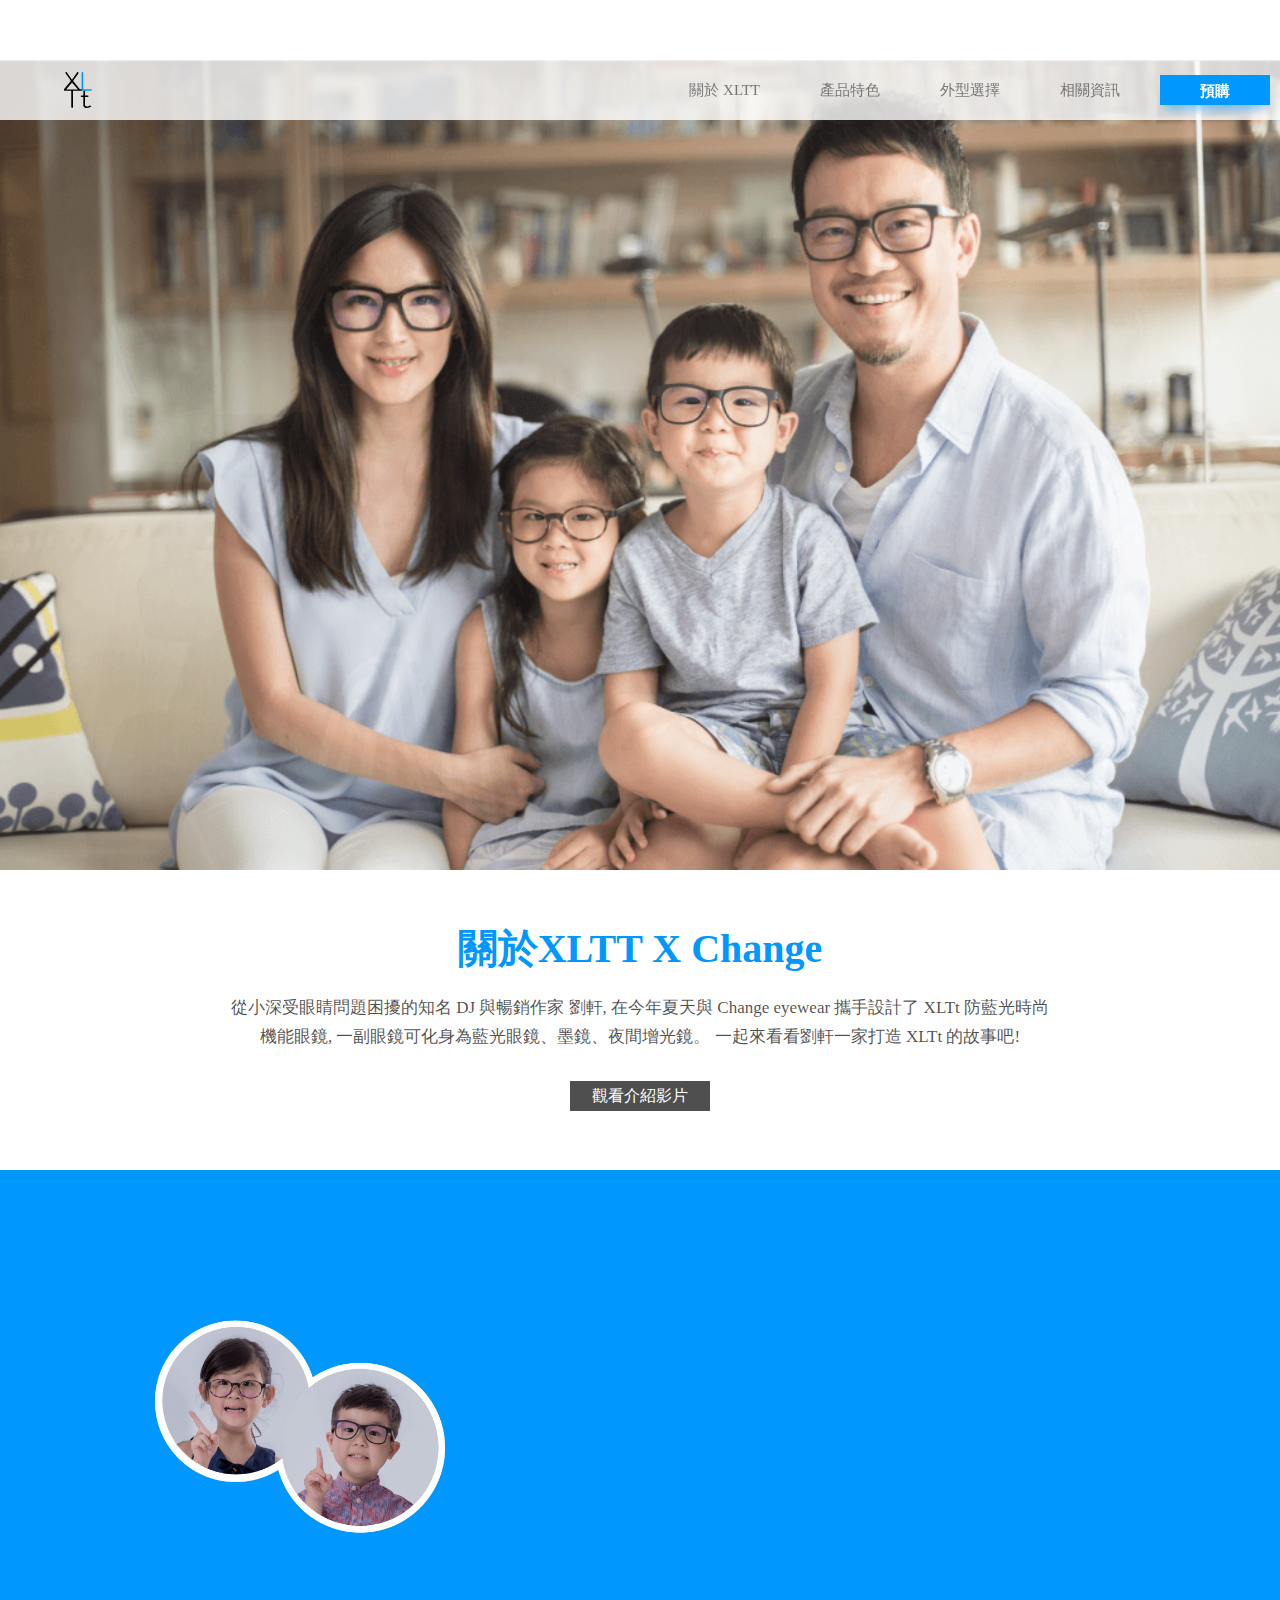
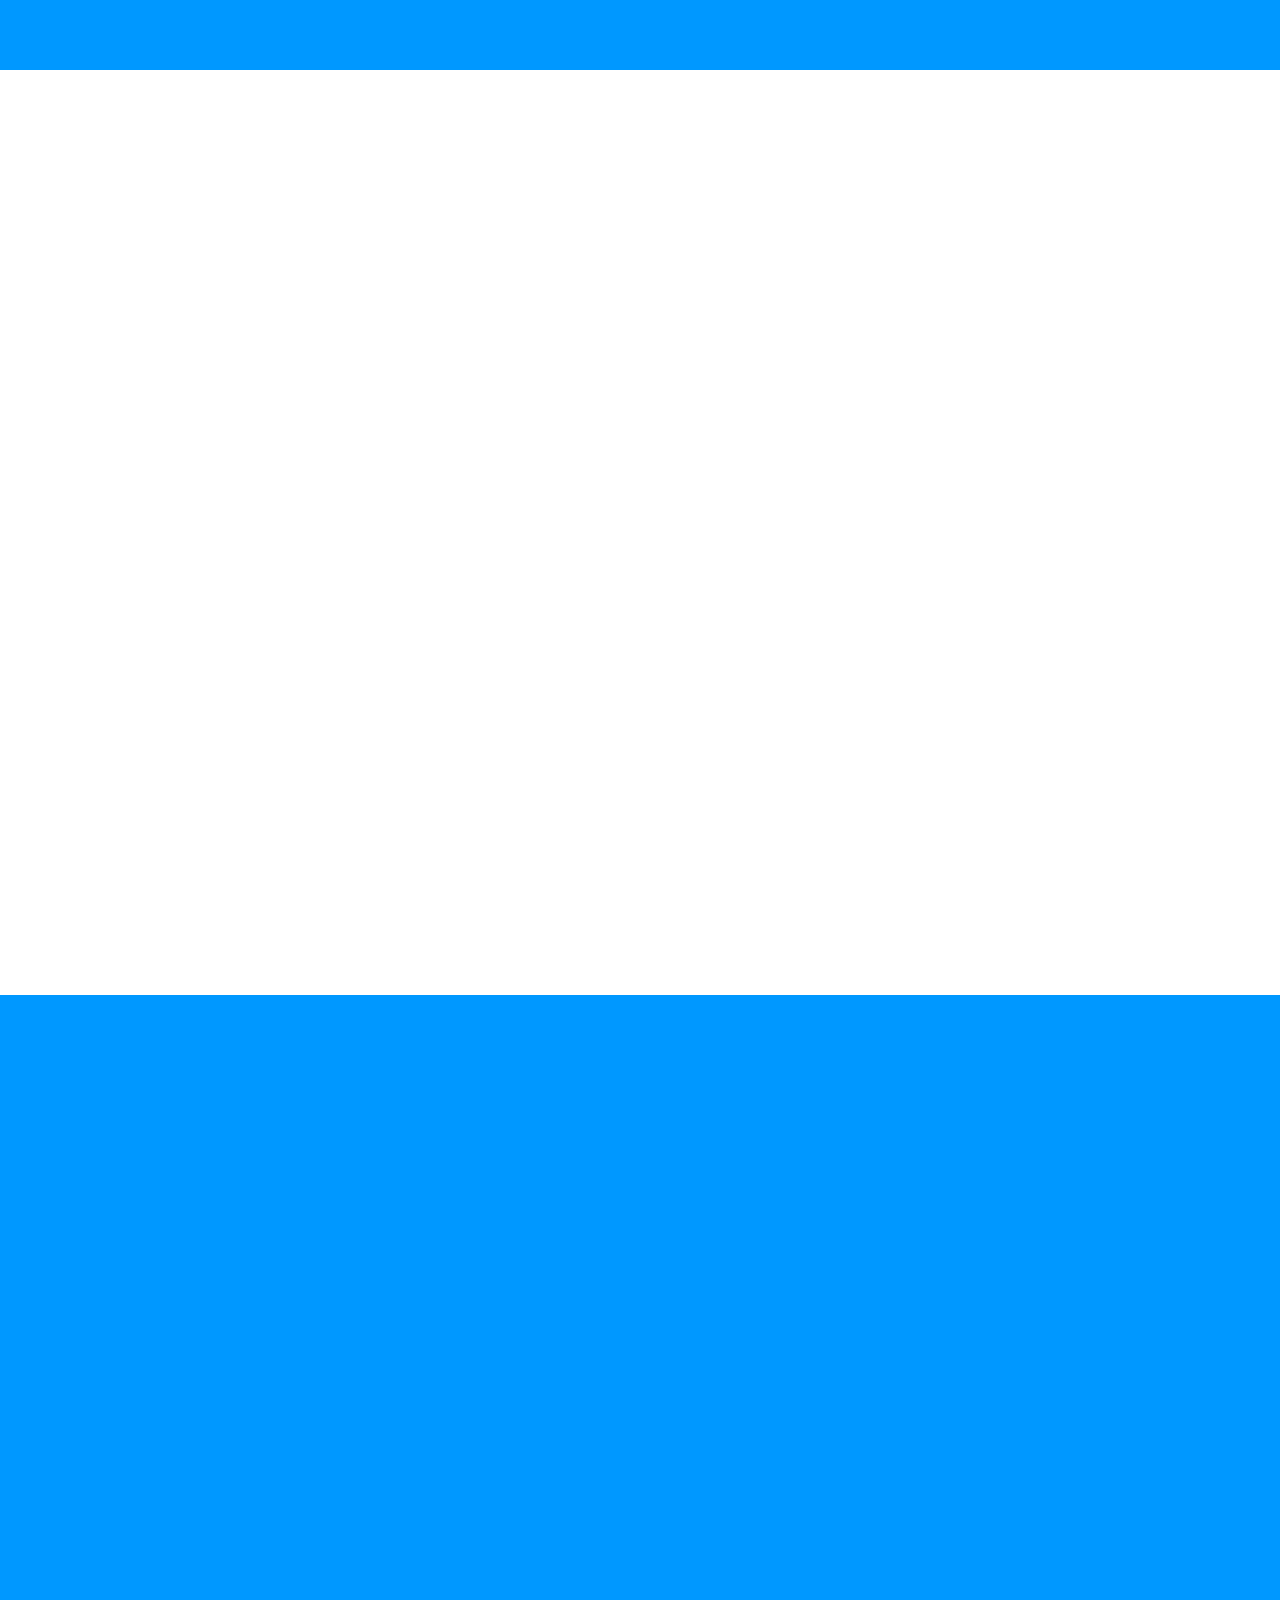
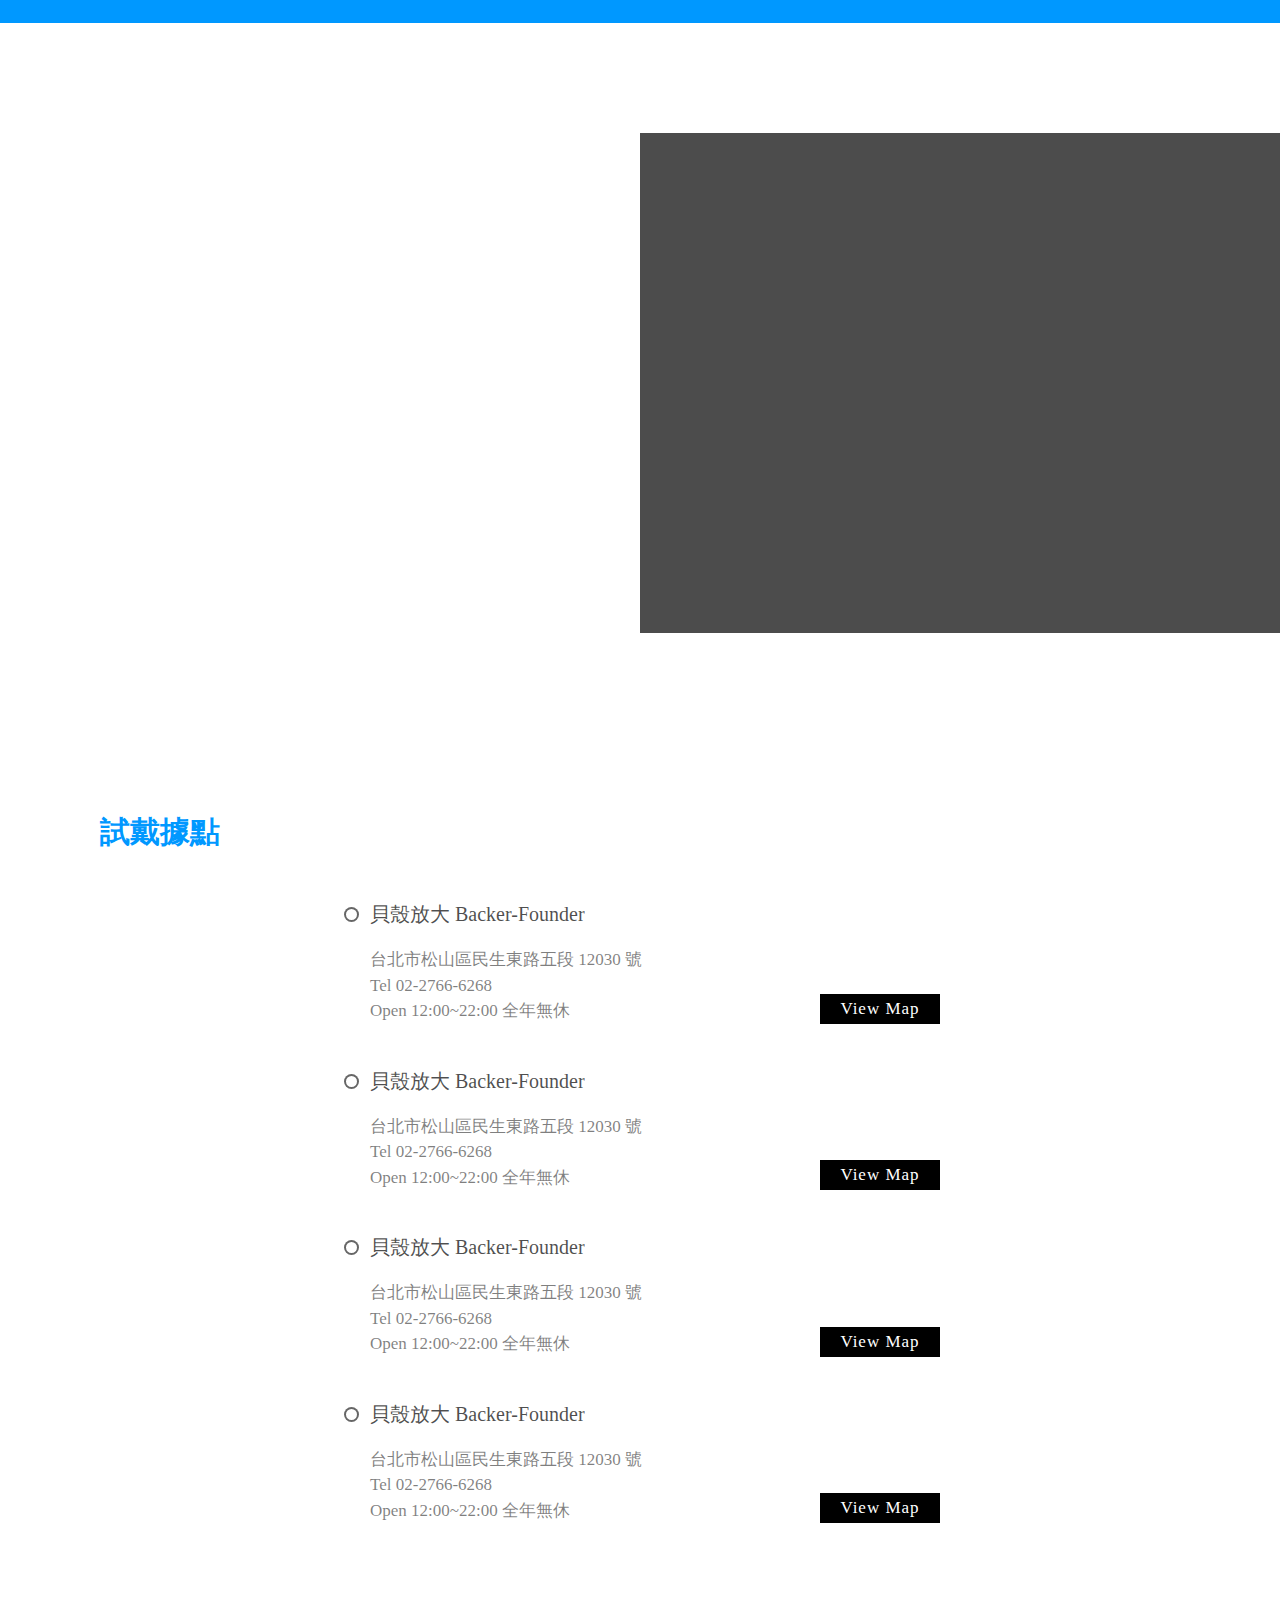
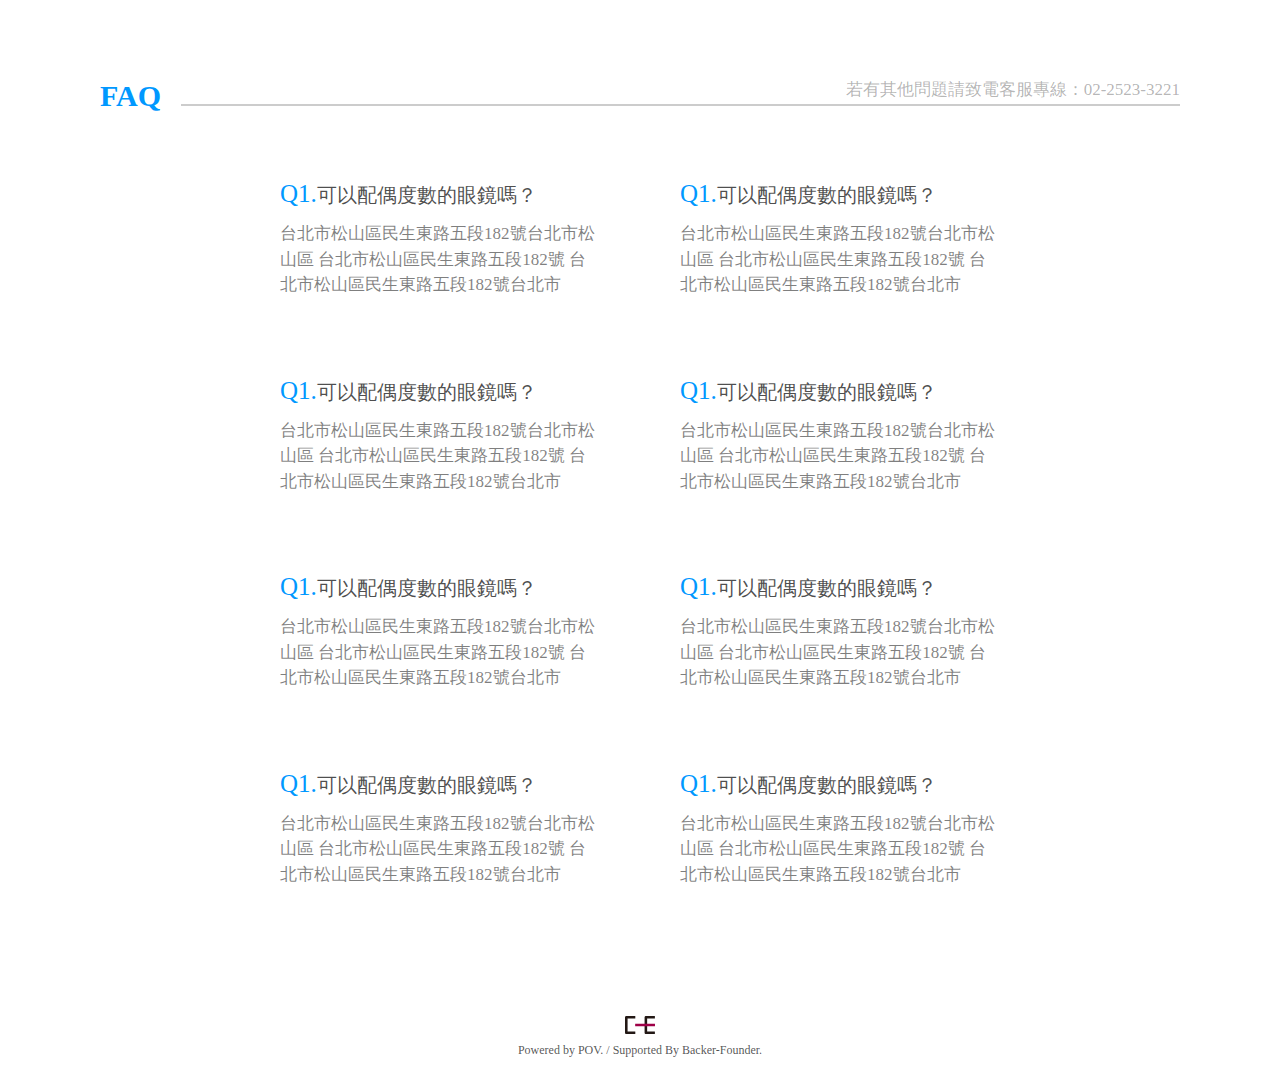
<file: index.html>
<!DOCTYPE html>
<html xmlns:og='http://ogp.me/ns#'>
<head>
  <meta charset="UTF-8">
  <meta content="IE=edge,chrome=1" http-equiv="X-UA-Compatible">
  <meta name="viewport" content="width=device-width, initial-scale=1, maximum-scale=1, user-scalable=no">
  <title>XLTt  BY CHANGE EYEWEAR</title>
  <meta content="" name="keywords">
  <meta content="" name="description">
  <meta content="" property="og:title">
  <meta content="" property="og:site_name">
  <meta content="" property="og:description">
  <meta content="/assets/img/common/FacebookShare.png" property="og:image">
  <link href="/assets/img/common/web-icon.png" rel="shortcut icon">
  <link rel="stylesheet" href="https://maxcdn.bootstrapcdn.com/font-awesome/4.5.0/css/font-awesome.min.css">
  <link rel="stylesheet" href="/assets/css/index.css">
  <link rel="stylesheet" href="/assets/css/bar.css">
  <link rel="stylesheet" href="/assets/css/unslider.css">
  <link href='//fonts.googleapis.com/css?family=Volkhov:700' rel='stylesheet' type='text/css'>
  <script src="/assets/js/font.js"></script>
</head>
<body>
<nav id="nav">
  <a href="javascript:;">關於 XLTT</a>
  <a href="javascript:;">產品特色</a>
  <a href="javascript:;">外型選擇</a>
  <a href="javascript:;">相關資訊</a>
  <a class="calltoaction" href="javascript:;">預購</a>
  <span class="logo" href="javascript:;">
    <img src="/assets/img/main/logo-11.svg" alt="">
  </span>
  <span class="btn"></span>
</nav>
<header>
  <div class="slider">
		<ul class="content">
			<li class="slider-img slider-img1"></li>
			<li class="slider-img slider-img2"></li>
			<li class="slider-img slider-img3"></li>
			<li class="slider-img slider-img4"></li>
		</ul>	
	</div>
</header>
<!--  yotuber box -->
<div class="youtube-box">
  <div class="img-bg-black">
    <!-- <img src="./assets/img/main/icon-close.svg" alt=""> -->
  </div>
  <div class="youtube-position">
    <div class="youtube-box-main">
      <div class="youtube-box-main-169">
        <iframe src="https://www.youtube.com/embed/qqHXvGfTtOI" frameborder="0" allowfullscreen></iframe>
      </div> 
    </div> 
  </div>
</div>
<!--  yotuber box END -->
<div class="gofindit">
<section class="sec1">
<div class="about-content-text">
  <h3 class="reveal">關於XLTT X Change</h3>
  <p class="reveal">
    從小深受眼睛問題困擾的知名 DJ 與暢銷作家 劉軒, 在今年夏天與 Change eyewear 攜手設計了
    XLTt 防藍光時尚機能眼鏡, 一副眼鏡可化身為藍光眼鏡、墨鏡、夜間增光鏡。
    一起來看看劉軒一家打造 XLTt 的故事吧!
  </p>
  <span class="s1-playvideo reveal">觀看介紹影片</span>	
</div> 
</section>
<section class="sec2">
  <div class="about-content">
		<div class="header">
			<img src="/assets/img/main/about-BnG.png" alt="">
			<div class="h-BnG">
				<h2 class="reveal">沒有近視就不用戴眼鏡嗎？</h2>
				<div class="content reveal">
					<div class="p">
						在我們的日常生活中，有各種光害日積月累的刺激著我們的眼睛，<br>
						甚至造成危險，但因為看不見，我們鮮少正視環境光害對眼睛造成的影響，<br>
						記得幫皮膚擦上防曬的你，有記得為天天替你辛勤工作的眼睛戴上一層防護罩嗎？<br>
						有那些日常光會對眼睛造成不可逆的傷害呢？<br><br>
					</div>
					<div class="fn-wrap">
						<div class="fn fn-1">藍光</div>
						<div class="fn fn-2">紫外線</div>
						<div class="fn fn-3">炫光</div>
					</div>
				</div>
			</div>
		</div>
		<div class="fn-show">
			<div class="fn-show-content a">
				<div class="sec-white-bg"></div>
				<div class="sec-img">
					<img src="/assets/img/main/about-fn1.png" alt="">
				</div>
				<div class="sec-text">
					<img src="/assets/img/common/icon-close.svg" alt="" class="close">
					<h2>藍光</h2>
					<p>
						過去好發於老年人的黃斑部病變，
						隨著3C無所不在的侵入生活，
						我們每個人每日的藍光吸收量早已遠遠超過眼睛可負荷的範圍，
						黃斑部病變的病例更早已開始年輕化，藍光所造成的傷害是不可逆的，
						你開始預防了嗎？
					</p>
				</div>
			</div>
			<div class="fn-show-content b">
				<div class="sec-white-bg"></div>
				<div class="sec-img">
					<img src="/assets/img/main/about-fn2.png" alt="">
				</div>
				<div class="sec-text">
					<img src="/assets/img/common/icon-close.svg" alt="" class="close">
					<h2>紫外線</h2>
					<p>
						我們的水晶體會吸收大部份的紫外線，避免視網膜受到傷害，
						而當水晶體纖維中不溶性的蛋白質過量，就是俗稱的白內障，
						而十歲以下的孩童水晶體是成人的七倍透明，
						日常所吸收的紫外線也是七倍。
					</p>
				</div>
			</div>
			<div class="fn-show-content c">
				<div class="sec-white-bg"></div>
				<div class="sec-img">
					<img src="/assets/img/main/about-fn3.png" alt="">
				</div>
				<div class="sec-text">
					<img src="/assets/img/common/icon-close.svg" alt="" class="close">
					<h2 style="color: rgba(0,0,0,.65);">炫光</h2>
					<p style="color: rgba(0,0,0,.65);">
						我們的水晶體會吸收大部份的紫外線，避免視網膜受到傷害，
						而當水晶體纖維中不溶性的蛋白質過量，就是俗稱的白內障，
						而十歲以下的孩童水晶體是成人的七倍透明，
						日常所吸收的紫外線也是七倍。
					</p>
				</div>
			</div>
		</div>
	</div>
</section>
</div>
<div class="gofindit">
<section class="sec3">
	<div class="xltt-1">
		<h2 class="reveal">超越想像的多層享受</h2>
		<div class="xltt-1-nav">
			<span class="reveal a target">第一層享受</span>
			<span class="reveal b">第二層享受</span>
			<span class="reveal c">第三層享受</span>
		</div>	
		<div class="xltt-1-content a show">
			<div class="xltt-content-text reveal">
				<h2>濾藍光鏡片</h2>
				<p>
					偏光鏡片：通過台灣電子檢驗中心太陽 眼鏡測驗實驗室檢驗合格,可徹底清除 來自水平方向的刺眼偏光,並有抗 UV 紫外線功能,幫助我們獲得更佳視野色 彩與清晰度,適合使用於高爾夫球、雪 地、登山、釣魚、水上活動等。
				</p>	
			</div>
			<div class="xltt-content-img reveal">
				<img class="big" src="/assets/img/main/home-banner1.png" alt="">
				<div class="img-select">
					<img src="/assets/img/main/home-banner1.png" alt="">
					<img src="/assets/img/main/home-banner2.png" alt="">
					<img src="/assets/img/main/home-banner3.png" alt="">
					<img src="/assets/img/main/home-banner4.png" alt="">
				</div>
			</div>
		</div>
		<div class="xltt-1-content b">
			<div class="xltt-content-text">
				<h2>隱藏式墨鏡外掛</h2>
				<p>
					採用超彈性鏡架,追得上小朋友一年增 長一公分的頭圍。<br><br>	
					小朋友頭圍於一歲時約 45 公分,而後 5 到 10 歲還會增長約 1.5 公分。 圖片來源:衛生福利部國民健康署,左 圖為女生、右圖為男生。
				</p>	
			</div>
			<div class="xltt-content-img">
				<img class="big" src="/assets/img/main/home-banner1.png" alt="">
				<div class="img-select">
					<img src="/assets/img/main/home-banner1.png" alt="">
					<img src="/assets/img/main/home-banner2.png" alt="">
					<img src="/assets/img/main/home-banner3.png" alt="">
					<img src="/assets/img/main/home-banner4.png" alt="">
				</div>
			</div>
		</div>
		<div class="xltt-1-content c">
			<div class="xltt-content-text">
				<h2>鏡框與鏡腳</h2>
				<p>
					偏「防滲光弧度帽簷」獨家專利:夾式與
					磁吸式的眼鏡夾片最大的缺點就是會有 「滲光問題」,當光線由上而下,鏡框與
					前掛鏡片之間的縫隙會產生鏡片反光干 擾,這就是滲光問題。<br><br>
					頂級藍光鏡片+抗過敏輕量 TR90 鏡 框+Ultem 抗壓彈性鏡腳+墨鏡+防炫 光眼鏡 = XLTt 以一副應萬副
				</p>	
			</div>
			<div class="xltt-content-img">
				<img class="big" src="/assets/img/main/home-banner1.png" alt="">
				<div class="img-select">
					<img src="/assets/img/main/home-banner1.png" alt="">
					<img src="/assets/img/main/home-banner2.png" alt="">
					<img src="/assets/img/main/home-banner3.png" alt="">
					<img src="/assets/img/main/home-banner4.png" alt="">
				</div>
			</div>
		</div>
	</div>
</section>	
</div>
<div class="gofindit">
<section class="sec4">
  <div class="xltt-2">
  <!-- intro -->
  <!-- intro man -->
  <div class="xltt-2-calltoaction reveal">
		<h2>實現跳痛人生的百搭造型</h2>
		<span class="line"></span>
	</div>
	<div class="xltt-2-intro man">
		<div class="xltt-intro-left">
			<div class="nav">
				<span class="a target">劉軒款</span>
				<span class="b">Cardin 款</span>
				<span class="c">千千款</span>
				<span class="d">川川款</span>
			</div>
			<div class="content">
				<h2><span>劉軒款</span>藍光鏡片</h2>
				<p>
					從潮流 DJ 到知性作家,一秒就能完美轉換,<br>
					是我穿梭在跳痛生活中的秘密武器
				</p>
				<div class="calltoaction">直接購買</div>
			</div>
			<div class="img-box">
				<img src="/assets/img/main/family-intro-2.png" alt="">
				<img src="/assets/img/main/family-intro-3.png" alt="">
				<img src="/assets/img/main/family-intro-4.png" alt="">
			</div>
		</div>
		<img class="xltt-2-intro-img" src="/assets/img/main/family-intro-1.png">
	</div>
	<!-- intro man END-->
	<!-- intro woman -->
	<div class="xltt-2-intro woman">
		<div class="xltt-intro-left">
			<div class="nav">
				<span class="a">劉軒款</span>
				<span class="b target">Cardin 款</span>
				<span class="c">千千款</span>
				<span class="d">川川款</span>
			</div>
			<div class="content">
				<h2><span>Cardin 款</span>水銀鏡片</h2>
				<p>
					精品公關、時尚名媛、從女人到妻子,<br>
					從妻子到媽媽, 我選擇以上皆是
				</p>
				<div class="calltoaction">直接購買</div>
			</div>
			<div class="img-box">
				<img src="/assets/img/main/family-intro-2.png" alt="">
				<img src="/assets/img/main/family-intro-3.png" alt="">
				<img src="/assets/img/main/family-intro-4.png" alt="">
			</div>
		</div>
		<img class="xltt-2-intro-img" src="/assets/img/main/family-intro-2.png" alt="">
	</div>
	<!-- intro woman END -->
	<!-- intro girl -->
	<div class="xltt-2-intro girl">
		<div class="xltt-intro-left">
			<div class="nav">
				<span class="a">劉軒款</span>
				<span class="b">Cardin 款</span>
				<span class="c target">千千款</span>
				<span class="d">川川款</span>
			</div>
			<div class="content">
				<h2><span>千千款</span>墨鏡鏡片</h2>
				<p>
					時尚這種事情,對女生來說,	<br>
					是從六歲到六十歲都會在意的事歐。
				</p>
				<div class="calltoaction">直接購買</div>
			</div>
			<div class="img-box">
				<img src="/assets/img/main/family-intro-2.png" alt="">
				<img src="/assets/img/main/family-intro-3.png" alt="">
				<img src="/assets/img/main/family-intro-4.png" alt="">
			</div>
		</div>
		<img class="xltt-2-intro-img" src="/assets/img/main/family-intro-3.png" alt="">
	</div>
	<!-- intro girl END -->
	<!-- intro boy -->
	<div class="xltt-2-intro boy">
		<div class="xltt-intro-left">
			<div class="nav">
				<span class="a">劉軒款</span>
				<span class="b">Cardin 款</span>
				<span class="c">千千款</span>
				<span class="d target">川川款</span>
			</div>
			<div class="content">
				<h2><span>川川款</span>墨鏡鏡片</h2>
				<p>
					除了調皮搗蛋之外, <br>
					耍帥的部分我也是不遑多讓的。
				</p>
				<div class="calltoaction">直接購買</div>
			</div>
			<div class="img-box">
				<img src="/assets/img/main/family-intro-2.png" alt="">
				<img src="/assets/img/main/family-intro-3.png" alt="">
				<img src="/assets/img/main/family-intro-4.png" alt="">
			</div>
		</div>
		<img class="xltt-2-intro-img" src="/assets/img/main/family-intro-4.png" alt="">
	</div>
	<!-- intro boy END -->
	<!-- intro END -->
	<div class="xltt-2-family">
		<div id="man" class="family-card reveal">
			<img src="/assets/img/main/family-intro-1.png" alt="">
			<h2>劉軒款</h2>
		</div>
		<div id="woman" class="family-card reveal">
			<img src="/assets/img/main/family-intro-2.png" alt="">
			<h2>Cardin款</h2>
		</div>
		<div id="girl" class="family-card reveal">
			<img src="/assets/img/main/family-intro-3.png" alt="">
			<h2>千千款</h2>
		</div>
		<div id="boy" class="family-card reveal">
			<img src="/assets/img/main/family-intro-4.png" alt="">
			<h2>川川款</h2>
		</div>
	</div>
</div>
</section>	
</div>
<div class="gofindit">
<section class="sec5">
  <div class="other other-madeforyou">
		<h1 class="reveal">XLTt Made For You -</h1>
		<div class="other-madeforyou-textbox">
			<h3 class="reveal">長時間使用電腦眼壓腦壓都快比薪水高的你</h3>
			<h3 class="reveal">偶爾會使用 3C 看 Peppa pig 學英文的小朋友</h3>
			<h3 class="reveal">正在找一副墨鏡,時尚與實用都不想放棄貪心的你</h3>
			<h3 class="reveal">找不到好搭、安全又耐扯的小朋友墨鏡的家長們</h3>
			<h3 class="reveal">開車時,偶爾會被午後過於熱情的艷陽騷擾的你</h3>
		</div>
	</div>
	<div id="location" class="other other-location">
		<div class="other-content-title">
			<h2>試戴據點</h2>
		</div>	
		<div class="other-content-content">
			<div class="location-card">
				<h3>貝殼放大 Backer-Founder</h2>
				<p>
					台北市松山區民生東路五段 12030 號
				</p>
				<p>Tel 02-2766-6268</p>
				<p>Open 12:00~22:00 全年無休</p>
				<div class="viewmap">
					View Map
				</div>
			</div>
			<div class="location-card">
				<h3>貝殼放大 Backer-Founder</h2>
				<p>
					台北市松山區民生東路五段 12030 號
				</p>
				<p>Tel 02-2766-6268</p>
				<p>Open 12:00~22:00 全年無休</p>
				<div class="viewmap">
					View Map
				</div>
			</div>
			<div class="location-card">
				<h3>貝殼放大 Backer-Founder</h2>
				<p>
					台北市松山區民生東路五段 12030 號
				</p>
				<p>Tel 02-2766-6268</p>
				<p>Open 12:00~22:00 全年無休</p>
				<div class="viewmap">
					View Map
				</div>
			</div>
			<div class="location-card">
				<h3>貝殼放大 Backer-Founder</h2>
				<p>
					台北市松山區民生東路五段 12030 號
				</p>
				<p>Tel 02-2766-6268</p>
				<p>Open 12:00~22:00 全年無休</p>
				<div class="viewmap">
					View Map
				</div>
			</div>
		</div>
	</div>
	<div id="faq" class="other other-faq">
		<div class="other-content-title">
			<h2>FAQ</h2><span>若有其他問題請致電客服專線：02-2523-3221</span>	
		</div>
		<div class="other-content-content">
			<div class="qa-card">
				<div class="q"><b>Q1.</b>可以配偶度數的眼鏡嗎？</div>
				<div class="a">
					台北市松山區民生東路五段182號台北市松山區
					台北市松山區民生東路五段182號
					台北市松山區民生東路五段182號台北市
				</div>
			</div> <!-- qa-card END -->
			<div class="qa-card">
				<div class="q"><b>Q1.</b>可以配偶度數的眼鏡嗎？</div>
				<div class="a">
					台北市松山區民生東路五段182號台北市松山區
					台北市松山區民生東路五段182號
					台北市松山區民生東路五段182號台北市
				</div>
			</div> <!-- qa-card END -->
			<div class="qa-card">
				<div class="q"><b>Q1.</b>可以配偶度數的眼鏡嗎？</div>
				<div class="a">
					台北市松山區民生東路五段182號台北市松山區
					台北市松山區民生東路五段182號
					台北市松山區民生東路五段182號台北市
				</div>
			</div> <!-- qa-card END -->
			<div class="qa-card">
				<div class="q"><b>Q1.</b>可以配偶度數的眼鏡嗎？</div>
				<div class="a">
					台北市松山區民生東路五段182號台北市松山區
					台北市松山區民生東路五段182號
					台北市松山區民生東路五段182號台北市
				</div>
			</div> <!-- qa-card END -->
			<div class="qa-card">
				<div class="q"><b>Q1.</b>可以配偶度數的眼鏡嗎？</div>
				<div class="a">
					台北市松山區民生東路五段182號台北市松山區
					台北市松山區民生東路五段182號
					台北市松山區民生東路五段182號台北市
				</div>
			</div> <!-- qa-card END -->
			<div class="qa-card">
				<div class="q"><b>Q1.</b>可以配偶度數的眼鏡嗎？</div>
				<div class="a">
					台北市松山區民生東路五段182號台北市松山區
					台北市松山區民生東路五段182號
					台北市松山區民生東路五段182號台北市
				</div>
			</div> <!-- qa-card END -->
			<div class="qa-card">
				<div class="q"><b>Q1.</b>可以配偶度數的眼鏡嗎？</div>
				<div class="a">
					台北市松山區民生東路五段182號台北市松山區
					台北市松山區民生東路五段182號
					台北市松山區民生東路五段182號台北市
				</div>
			</div> <!-- qa-card END -->
			<div class="qa-card">
				<div class="q"><b>Q1.</b>可以配偶度數的眼鏡嗎？</div>
				<div class="a">
					台北市松山區民生東路五段182號台北市松山區
					台北市松山區民生東路五段182號
					台北市松山區民生東路五段182號台北市
				</div>
			</div> <!-- qa-card END -->
		</div> <!-- other-content-content END -->
	</div> <!-- other-faq END -->
</section>	
</div>
<div class="gofindit">
<footer>
  <img class="logo" src="/assets/img/main/logo-12.svg" alt="">
	<span>Powered by POV.  /  Supported By Backer-Founder.</span>
</footer>	
</div>
</body>
<script src="/assets/js/jquery-2.1.4.min.js"></script>
<script src="/assets/js/scrollreveal/scrollreveal.min.js"></script>
<script src="/assets/js/slider.js"></script>
<script src="/assets/js/index.js"></script>
<script src="/assets/js/headroom/headroom.js"></script>
<script src="/assets/js/headroom/jQuery.headroom.js"></script>
</html>
</file>
<file: assets/css/index.css>
@charset "UTF-8";
html, body, div, span, applet, object, iframe,
h1, h2, h3, h4, h5, h6, p, blockquote, pre,
a, abbr, acronym, address, big, cite, code,
del, dfn, em, img, ins, kbd, q, s, samp,
small, strike, strong, sub, sup, tt, var,
b, u, i, center,
dl, dt, dd, ol, ul, li,
fieldset, form, label, legend,
table, caption, tbody, tfoot, thead, tr, th, td,
article, aside, canvas, details, embed,
figure, figcaption, footer, header, hgroup,
menu, nav, output, ruby, section, summary,
time, mark, audio, video {
  margin: 0;
  padding: 0;
  border: 0;
  font: inherit;
  font-size: 100%;
  vertical-align: baseline;
}

html {
  line-height: 1;
}

ol, ul {
  list-style: none;
}

table {
  border-collapse: collapse;
  border-spacing: 0;
}

caption, th, td {
  text-align: left;
  font-weight: normal;
  vertical-align: middle;
}

q, blockquote {
  quotes: none;
}

q:before, q:after, blockquote:before, blockquote:after {
  content: "";
  content: none;
}

a img {
  border: none;
}

a {
  text-decoration: none;
}

*:not(.fa) {
  font-family: xingothic-tc;
  -webkit-font-smoothing: antialiased;
  box-sizing: border-box;
}

html, body {
  width: 100%;
  height: auto;
  box-sizing: border-box;
  position: relative;
  padding: 0;
  margin: 0;
}

body {
  top: 60px;
}

section {
  position: relative;
  transition: .25s ease;
  height: 100vh;
  width: 100%;
  top: 0px;
}

#nav {
  position: fixed;
  height: 60px;
  width: 100%;
  display: flex;
  justify-content: flex-end;
  align-items: center;
  background-color: rgba(255, 255, 255, 0.8);
  z-index: 11;
}

#nav .btn {
  display: none;
}

#nav .logo {
  position: absolute;
  height: 60%;
  font-size: 0;
  top: 0;
  bottom: 0;
  left: 5%;
  margin: auto 0;
}

#nav .logo img {
  height: 100%;
}

#nav a {
  line-height: 30px;
  color: rgba(0, 0, 0, 0.5);
  font-size: 15px;
  padding: 1px 20px;
  margin: 0 10px;
  transition: .3s ease;
}

#nav a:hover {
  color: #0098ff;
}

#nav a.active {
  color: #0098ff;
  box-shadow: 0 6px 0 -5px #0098ff;
}

#nav a.calltoaction {
  width: 110px;
  height: 30px;
  line-height: 30px;
  box-shadow: 0 10px 10px -5px rgba(0, 152, 255, 0.45);
  background: #0098ff;
  transition: .5s ease;
  font-weight: bold;
  color: #fff;
}

#nav a.calltoaction:active {
  transform: scale(0.9);
  box-shadow: 0 3px 2px -2px #0098ff;
}

.headroom {
  will-change: transform;
  transition: transform 300ms ease-out;
}

.headroom--pinned {
  transform: translateY(0%);
}

.headroom--unpinned {
  transform: translateY(-100%);
}

footer {
  position: relative;
  width: 100%;
  height: 80px;
  top: 0px;
  text-align: center;
  font-size: 12px;
  color: rgba(0, 0, 0, 0.69);
  display: flex;
  flex-direction: column;
  justify-content: center;
  align-items: center;
}

footer .logo {
  position: relative;
  display: block;
  margin: 10px auto;
  width: 30px;
}

footer .logo img {
  width: 100%;
}

header {
  position: relative;
  top: 0px;
}

.content {
  position: relative;
  width: 100%;
  height: 100%;
}

.slider {
  position: relative;
  width: 100%;
  height: calc( 100vh - 90px);
  margin: auto;
}

.slider .slider-img1 {
  background: url("../img/main/home-banner1.png");
}

.slider .slider-img2 {
  background: url("../img/main/home-banner2.png");
}

.slider .slider-img3 {
  background: url("../img/main/home-banner3.png");
}

.slider .slider-img4 {
  background: url("../img/main/home-banner4.png");
}

.slider .slider-img {
  width: 100%;
  height: 100%;
  background-repeat: no-repeat;
  background-size: cover;
  background-position: center;
}

.sec1 {
  position: relative;
  width: 100%;
  height: auto;
  max-height: 300px;
  display: flex;
  justify-content: center;
  align-items: center;
}

.about-content-text {
  position: relative;
  text-align: center;
  width: 90%;
  max-width: 900px;
  box-sizing: border-box;
  padding: 60px 40px;
  background-color: #fff;
}

.about-content-text h3 {
  color: #0098ff;
  font-size: 40px;
  margin-bottom: 25px;
  font-weight: 800;
}

.about-content-text p {
  color: rgba(0, 0, 0, 0.69);
  line-height: 1.7;
  font-size: 17px;
}

.s1-playvideo {
  position: relative;
  display: inline-block;
  background-color: rgba(0, 0, 0, 0.69);
  text-align: center;
  line-height: 30px;
  padding: 0 10px;
  width: 140px;
  color: #fff;
  cursor: pointer;
  margin: 30px auto 0;
  transition: 0.3s ease !important;
}

.s1-playvideo:hover {
  background-color: black;
}

/* ----- youtuber-box ----- */
.youtube-box {
  position: fixed;
  z-index: 30;
  top: 0;
  left: 0;
  height: 100%;
  width: 100%;
  display: none;
}

.youtube-position {
  position: relative;
  top: 50%;
  transform: translateY(-50%);
  -webkit-transform: translateY(-50%);
  pointer-events: none;
  animation: ybShow 0.8s ease 0s 1 both;
}

@keyframes ybShow {
  0% {
    opacity: 0;
    transform: translateY(0%);
  }
  100% {
    opacity: 1;
    transform: translateY(-50%);
  }
}

.youtube-box .img-bg-black {
  position: absolute;
  top: 0;
  left: 0;
  width: 100%;
  height: 100%;
  background-color: rgba(0, 0, 0, 0.55);
  cursor: pointer;
}

.img-bg-black img {
  position: absolute;
  width: 30px;
  height: 30px;
  right: 20px;
  top: 30px;
}

.youtube-box-main {
  position: relative;
  width: 95%;
  max-width: 950px;
  margin: auto;
}

.youtube-box-main-169 {
  padding-bottom: 53%;
  /*撐出16:9*/
}

.youtube-box-main iframe {
  position: absolute;
  top: 0;
  left: 0;
  width: 100%;
  height: 100%;
  pointer-events: visible;
}

/* ----- youtuber-box END ----- */
.sec2 {
  overflow: hidden;
  height: auto;
}

.sec2 .p {
  font-size: 17px;
  line-height: 1.7;
  letter-spacing: 1px;
  color: #fff;
}

.sec2 .header {
  position: relative;
  top: 0;
  left: 0;
  height: 500px;
  width: 100%;
  background-color: #0098ff;
  display: flex;
  justify-content: center;
  align-items: center;
}

.sec2 .header h2 {
  text-align: left;
  font-size: 40px;
  color: #fff;
  font-weight: 800;
  margin: 0 0 30px 0;
  letter-spacing: 1px;
}

.sec2 .header img {
  flex: 1 1 auto;
  width: 30%;
  max-width: 300px;
  margin-right: 30px;
}

.sec2 .h-BnG {
  position: relative;
  flex: 0 2 auto;
}

.sec2 .fn-wrap {
  position: relative;
  bottom: 0;
  left: 0;
  text-align: left;
  z-index: 2;
}

.sec2 .fn-wrap .fn {
  display: inline-block;
  width: 150px;
  height: 100%;
  margin: 0 20px 0 0;
  color: #fff;
  font-size: 20px;
  line-height: 50px;
  transition: .3s ease;
  text-align: center;
  cursor: pointer;
  box-shadow: inset 0 0 0 1px #fff;
}

.sec2 .fn-wrap .fn:hover {
  color: #0098ff;
  background-color: #fff;
}

.sec2 .fn-show {
  position: absolute;
  width: 100%;
  height: 100%;
  bottom: 0px;
  z-index: 20;
  display: none;
}

.sec2 .fn-show-content {
  position: absolute;
  width: 100%;
  height: 100%;
  top: 0;
  right: 0;
  display: none;
  justify-content: center;
  align-items: center;
}

.sec2 .sec-white-bg {
  position: absolute;
  width: 100%;
  height: 100%;
  background-color: #fff;
}

.sec2 .sec-img {
  position: relative;
  height: 100%;
  order: -1;
}

.sec2 .sec-img img {
  height: 100%;
}

.sec2 .a .sec-text {
  background-color: rgba(20, 108, 196, 0.43);
}

.sec2 .b .sec-text {
  background-color: rgba(98, 37, 186, 0.43);
}

.sec2 .c .sec-text {
  background-color: rgba(239, 184, 72, 0.43);
}

.sec2 .sec-text {
  position: relative;
  width: 100%;
  height: 100%;
  order: 1;
  display: flex;
  justify-content: center;
  align-items: flex-start;
  flex-direction: column;
  padding-left: 5%;
}

.sec2 .sec-text h2, .sec2 .sec-text p {
  display: block;
  width: 95%;
  max-width: 500px;
  text-align: left;
  color: #fff;
}

.sec2 .sec-text h2 {
  font-size: 24px;
  color: #fff;
  margin: 20px 0;
  font-family: sourcehansans-tc;
}

.sec2 .sec-text p {
  font-size: 18px;
  line-height: 1.5;
}

.sec2 .sec-text .close {
  position: absolute;
  top: 10px;
  right: 10px;
  width: 50px;
  height: 50px;
  padding: 5px;
  background-color: rgba(0, 0, 0, 0.2);
  cursor: pointer;
}

.sec2 .fn-show .fn-show-content.open {
  display: flex;
}

.sec2 .fn-show .fn-show-content.open .sec-text, .sec2 .fn-show .fn-show-content.open .sec-white-bg {
  animation: fnShowText .5s ease .3s 1 both;
}

@keyframes fnShowText {
  0% {
    transform: translate3d(-100%, 0, 0);
  }
  100% {
    transform: translate3d(0%, 0, 0);
  }
}

.sec2 .fn-show .fn-show-content.open .sec-img {
  animation: fnShowImg .3s ease 0s 1 both;
}

@keyframes fnShowImg {
  0% {
    transform: translate3d(-100%, 0, 0);
  }
  100% {
    transform: translate3d(0%, 0, 0);
  }
}

.sec3 {
  position: relative;
  width: 100%;
  height: auto;
  padding: 70px 0 130px;
}

.xltt-1 {
  position: relative;
  width: 100%;
  display: flex;
  flex-direction: column;
  justify-content: center;
}

.xltt-1 h2 {
  position: relative;
  line-height: 120px;
  font-size: 40px;
  color: rgba(0, 0, 0, 0.7);
  font-family: sourcehansans-tc;
  letter-spacing: 1px;
  box-sizing: border-box;
  text-align: center;
}

.xltt-1-nav {
  width: 100%;
  max-width: 700px;
  margin: 0 auto;
  margin-bottom: 30px;
  display: flex;
  justify-content: space-around;
  align-items: center;
  margin-bottom: 60px;
}

.xltt-1-nav span {
  flex: 0 0 25%;
  padding: 2px 0px;
  text-align: center;
  color: rgba(0, 0, 0, 0.6);
  font-size: 18px;
  line-height: 30px;
  cursor: pointer;
  transition: 0.3s ease !important;
}

.xltt-1-nav span:hover {
  color: #0098ff;
  box-shadow: inset 0 0 0 1px #0098ff;
}

.xltt-1-nav span.target {
  background-color: #0098ff;
  color: #fff;
}

.xltt-1-content {
  position: relative;
  width: 100%;
  display: flex;
  justify-content: center;
  align-items: flex-start;
}

.xltt-content-text {
  position: relative;
  width: 100%;
  max-width: 450px;
  padding: 0 50px;
}

.xltt-content-text h2 {
  color: #0098ff;
  margin-bottom: 20px;
  font-size: 30px;
  font-family: sourcehansans-tc;
}

.xltt-content-text p {
  font-size: 22px;
  line-height: 1.5;
  color: rgba(0, 0, 0, 0.69);
}

.xltt-content-img {
  position: relative;
  width: 100%;
  max-width: 650px;
  display: flex;
  flex-direction: column;
  justify-content: space-between;
  align-items: center;
}

.xltt-content-img img.big {
  display: none;
  width: 100%;
  display: block;
  position: relative;
  transition: .3s ease;
}

.xltt-content-img .img-select {
  width: 100%;
  position: relative;
  display: flex;
  justify-content: space-between;
  align-items: center;
  margin-top: 15px;
}

.xltt-content-img .img-select img {
  display: inline-block;
  width: 22%;
  cursor: pointer;
  opacity: .65;
  transition: .25s;
}

.xltt-content-img .img-select img:hover {
  opacity: 1;
}

@keyframes imgchange {
  0% {
    opacity: 0;
  }
  100% {
    opacity: 1;
  }
}

.xltt-1-content.a {
  display: none;
}

.xltt-1-content.b {
  display: none;
}

.xltt-1-content.c {
  display: none;
}

.xltt-1-content.show {
  display: flex;
  animation: imgchange .5s ease 0s 1 both;
}

.sec4 {
  height: auto;
}

.xltt-2 {
  position: relative;
  width: 100%;
  display: flex;
  justify-content: space-around;
  align-items: center;
  flex-direction: column;
  padding: 50px 5%;
  background-color: #0098ff;
}

.xltt-2-intro {
  display: none;
  height: 580px;
  width: 100%;
  max-width: 1100px;
  justify-content: space-between;
  align-items: center;
}

.xltt-intro-left {
  width: auto;
  height: 100%;
  display: flex;
  flex-direction: column;
  justify-content: space-between;
  align-self: center;
}

.xltt-intro-left .nav {
  color: #fff;
  display: flex;
  font-size: 0;
  flex: 0 0 auto;
}

.xltt-intro-left .nav span {
  display: inline-block;
  font-size: 20px;
  line-height: 34px;
  width: 25%;
  box-shadow: inset -4px 0px 0 -2px rgba(255, 255, 255, 0.69);
  text-align: center;
  font-family: sourcehansans-tc;
  cursor: pointer;
  transition: 0.3s ease !important;
}

.xltt-intro-left .nav span:hover {
  color: rgba(255, 255, 255, 0.69);
}

.xltt-intro-left .nav span.target {
  box-shadow: 0 0 0 1px #fff;
}

.xltt-intro-left .content {
  height: 200px;
  margin: 35px 0 20px;
  display: flex;
  flex-direction: column;
  justify-content: space-between;
}

.xltt-intro-left .content h2 {
  width: 100%;
  font-size: 30px;
  margin-bottom: 10px;
  color: #fff;
}

.xltt-intro-left .content h2 span {
  color: #fff;
  margin-right: 10px;
}

.xltt-intro-left .content p {
  width: 100%;
  font-size: 22px;
  line-height: 1.5;
  color: rgba(255, 255, 255, 0.85);
}

.xltt-intro-left .content .calltoaction {
  right: 0;
  margin: 0 0 0 auto;
  box-shadow: none;
}

.xltt-intro-left .img-box {
  position: relative;
  font-size: 0;
}

.xltt-intro-left .img-box img {
  width: 32%;
  margin-right: 2%;
  cursor: pointer;
}

.xltt-intro-left .img-box img:nth-child(3) {
  margin-right: 0%;
}

.xltt-2-intro-img {
  height: 100%;
  margin-left: 35px;
}

.xltt-2-family {
  position: relative;
  width: 100%;
  max-width: 1100px;
  display: flex;
  justify-content: space-between;
}

.xltt-2-family .family-card {
  width: 22%;
  cursor: pointer;
  transition: .3s ease;
}

.xltt-2-family .family-card:hover {
  transform: scale3d(0.98, 0.98, 1);
}

.xltt-2-family .family-card img {
  width: 100%;
}

.xltt-2-family .family-card h2 {
  text-align: center;
  line-height: 50px;
  font-size: 24px;
  color: #fff;
  font-family: sourcehansans-tc;
}

.xltt-2-calltoaction {
  position: relative;
  display: flex;
  width: 100%;
  max-width: 1100px;
  justify-content: space-between;
  align-items: flex-end;
  margin-bottom: 70px;
}

.xltt-2-calltoaction h2 {
  font-size: 40px;
  margin: 0;
  padding-right: 20px;
  color: #fff;
  background-color: #0098ff;
  z-index: 2;
  font-family: sourcehansans-tc;
}

.xltt-2-calltoaction .line {
  position: absolute;
  bottom: 0;
  left: 0;
  width: 100%;
  height: 40px;
  box-shadow: inset 0 -1px 0 0 #fff;
}

.calltoaction {
  width: 175px;
  height: 40px;
  line-height: 40px;
  color: #fff;
  background-color: rgba(0, 0, 0, 0.8);
  box-shadow: -20px 0 0 0 #fff;
  text-align: center;
  font-size: 20px;
  margin-left: 20px;
  z-index: 2;
  font-family: sourcehansans-tc;
  cursor: pointer;
  transition: .3s ease;
}

.calltoaction:hover {
  background-color: rgba(0, 0, 0, 0.65);
}

.xltt-2.show {
  padding: 75px 0;
  justify-content: center;
  align-items: center;
}

.xltt-2.show .xltt-2-intro {
  display: flex;
}

.xltt-2.show .xltt-2-family {
  display: none;
}

.sec5 {
  height: auto;
}

.other {
  position: relative;
  width: 95%;
  max-width: 1080px;
  min-height: 550px;
  margin: 0 auto;
  box-sizing: border-box;
  padding: 5% 0;
}

.other .other-content-title {
  position: relative;
  width: 100%;
  height: 50px;
}

.other .other-content-title h2 {
  position: absolute;
  display: inline-block;
  font-size: 30px;
  font-weight: 700;
  height: 100%;
  line-height: 50px;
  padding-right: 20px;
  color: #0098ff;
  left: 0;
  top: 0;
  box-sizing: border-box;
  background-color: #fff;
  z-index: 10;
}

.other .other-content-title span {
  position: absolute;
  display: flex;
  top: 0;
  left: 0;
  width: 100%;
  height: 33px;
  justify-content: flex-end;
  align-items: center;
  margin: 2px 0;
  font-size: 17px;
  color: rgba(0, 0, 0, 0.3);
  box-shadow: inset 0 -2px 0 0 rgba(0, 0, 0, 0.2);
}

.other .other-content-content {
  position: relative;
  width: 95%;
  max-width: 800px;
  margin: 0 auto;
  display: flex;
  flex-direction: row;
  justify-content: center;
  align-items: center;
  padding-top: 20px;
  box-sizing: border-box;
  flex-wrap: wrap;
}

.other .other-content-content .location-card {
  position: relative;
  width: 90%;
  max-width: 600px;
  padding-left: 30px;
  margin: 20px;
}

.other .other-content-content .location-card h3 {
  position: relative;
  font-size: 20px;
  line-height: 35px;
  color: rgba(0, 0, 0, 0.7);
  margin-bottom: 15px;
}

.other .other-content-content .location-card h3:after {
  content: '';
  position: absolute;
  left: -26px;
  top: 10px;
  width: 15px;
  height: 15px;
  border-radius: 20px;
  box-shadow: inset 0 0 0 2px rgba(0, 0, 0, 0.6);
}

.other .other-content-content .location-card p {
  font-size: 17px;
  line-height: 1.5;
  color: rgba(0, 0, 0, 0.5);
}

.other .other-content-content .location-card .viewmap {
  position: absolute;
  bottom: 0px;
  right: 0;
  width: 120px;
  height: 30px;
  line-height: 30px;
  background-color: #000;
  color: #fff;
  font-size: 17px;
  text-align: center;
  letter-spacing: 1px;
}

.other .other-content-content .qa-card {
  position: relative;
  width: 40%;
  margin: 5%;
}

.other .other-content-content .qa-card .q {
  font-size: 20px;
  color: rgba(0, 0, 0, 0.7);
  margin-bottom: 15px;
}

.other .other-content-content .qa-card .q b {
  color: #0098ff;
  font-size: 25px;
}

.other .other-content-content .qa-card .a {
  font-size: 17px;
  line-height: 1.5;
  color: rgba(0, 0, 0, 0.5);
}

.other-madeforyou {
  background-image: url("../img/main/other-made-bg.png");
  background-position: center;
  background-size: cover;
  background-repeat: no-repeat;
  background-attachment: fixed;
  display: flex;
  justify-content: flex-end;
  align-items: center;
  max-width: 100%;
  width: 100%;
  height: 80vh;
}

.other-madeforyou h1 {
  position: absolute;
  top: 14%;
  left: 5%;
  font-size: 5.2vw;
  color: #fff;
  font-family: sourcehansans-tc;
  letter-spacing: 2px;
  z-index: 3;
}

.other-madeforyou-textbox {
  position: relative;
  width: 50%;
  height: 500px;
  background-color: rgba(0, 0, 0, 0.7);
  display: flex;
  flex-direction: column;
  justify-content: center;
  align-items: center;
  box-sizing: border-box;
  padding: 5%;
}

.other-madeforyou-textbox h3 {
  position: relative;
  display: block;
  width: 100%;
  margin: 10px 0;
  padding-left: 15px;
  box-sizing: border-box;
  font-size: 20px;
  color: #fff;
}

.other-madeforyou-textbox h3:after {
  content: '';
  position: absolute;
  top: 0;
  left: -15px;
  width: 20px;
  height: 20px;
  border-radius: 20px;
  box-shadow: inset 0 0 0 2px #fff;
}

@media screen and (max-width: 992px) {
  #nav {
    width: 100%;
    height: 40px;
    flex-direction: column;
    justify-content: flex-start;
    align-items: center;
    transition: .3s ease;
  }
  #nav a {
    margin: 10px 0;
    display: none;
  }
  #nav .logo {
    top: 0;
    left: 0;
    right: 0;
    margin: 0 auto;
    height: 40px;
    display: flex;
    align-items: center;
    justify-content: center;
  }
  #nav .logo img {
    height: 20px;
  }
  #nav .btn {
    display: block;
    position: absolute;
    top: 0;
    right: 10px;
    width: 40px;
    height: 40px;
    cursor: pointer;
    transition: .3s ease;
    transform: scale(0.85);
  }
  #nav .btn:after, #nav .btn:before {
    content: '';
    position: absolute;
    top: 50%;
    left: 3px;
    width: 34px;
    height: 4px;
    background-color: rgba(0, 0, 0, 0.69);
    box-shadow: 0 11px 0 0 rgba(0, 0, 0, 0.69);
    transition: .3s ease;
    transform: rotate3d(0, 0, 1, 0deg) translateY(-13px);
  }
  #nav .btn:before {
    box-shadow: 0 0px 0 0 rgba(0, 0, 0, 0.69);
    transform: rotate3d(0, 0, 1, 0deg) translateY(9px);
  }
  #nav.open {
    height: 100%;
    padding-top: 80px;
  }
  #nav.open a {
    display: block;
    animation: navgo .3s ease 0s 1 both;
  }
  #nav.open a:nth-child(1) {
    animation: navgo .3s ease 0s 1 both;
  }
  #nav.open a:nth-child(2) {
    animation: navgo .3s ease 0.2s 1 both;
  }
  #nav.open a:nth-child(3) {
    animation: navgo .3s ease 0.4s 1 both;
  }
  #nav.open a:nth-child(4) {
    animation: navgo .3s ease 0.6s 1 both;
  }
  #nav.open a:nth-child(5) {
    animation: navgo .3s ease 0.8s 1 both;
  }
  @keyframes navgo {
    0% {
      transform: translateX(-10%);
      opacity: 0;
    }
    100% {
      transform: translateX(0%);
      opacity: 1;
    }
  }
  #nav.open .btn:after {
    transform: rotate3d(0, 0, 1, 45deg) translateY(0px);
    box-shadow: 0 0 0 0 rgba(255, 255, 255, 0);
  }
  #nav.open .btn:before {
    transform: rotate3d(0, 0, 1, -45deg) translateY(0px);
  }
}
</file>
<file: assets/css/bar.css>
/* line 3, ../sass/bar.scss */
#bar {
  position: absolute;
  left: 0;
  right: 0;
  top: 90px;
  width: 300px;
  pointer-events: visible;
  margin: auto;
}
/* line 12, ../sass/bar.scss */
#bar:hover .bar-text {
  opacity: 1;
  pointer-events: visible;
}

/* line 18, ../sass/bar.scss */
.bar-chart {
  position: relative;
  width: 100%;
  height: 5px;
  margin: 10px auto;
}
/* line 23, ../sass/bar.scss */
.bar-chart .main, .bar-chart .bg {
  position: absolute;
  width: 50%;
  background-color: #0098ff;
  height: 100%;
  top: 0;
  left: 0;
}
/* line 31, ../sass/bar.scss */
.bar-chart .bg {
  width: 100%;
  background-color: rgba(0, 0, 0, 0.05);
}

/* line 36, ../sass/bar.scss */
.bar-text {
  position: relative;
  width: 100%;
  left: 0;
  pointer-events: none;
  opacity: 0;
  padding: 20px 10px;
  background-color: rgba(0, 0, 0, 0.8);
  transition: .35s ease;
  color: #fff;
  margin-top: 20px;
}
/* line 47, ../sass/bar.scss */
.bar-text div {
  margin: 5px auto;
}
/* line 50, ../sass/bar.scss */
.bar-text:before {
  content: '';
  position: absolute;
  width: 0;
  height: 0;
  top: -10px;
  left: 50%;
  transform: translateX(-50%);
  border-style: solid;
  border-width: 0px 15px 10px 15px;
  border-color: transparent transparent rgba(0, 0, 0, 0.8) transparent;
}
</file>
<file: assets/css/unslider.css>
.unslider {
  overflow: auto;
  margin: 0;
  padding: 0
}
.unslider-wrap {
  position: relative
}
.unslider-wrap.unslider-carousel>li {
  float: left
}
.unslider-vertical>ul {
  height: 100%
}
.unslider-vertical li {
  float: none;
  width: 100%
}
.unslider-fade {
  position: relative
}
.unslider-fade .unslider-wrap li {
  position: absolute;
  left: 0;
  top: 0;
  right: 0;
  z-index: 8
}
.unslider-fade .unslider-wrap li.unslider-active {
  z-index: 10;
  opacity: .4
}
.unslider li, .unslider ol, .unslider ul {
  list-style: none;
  margin: 0;
  padding: 0;
  border: none
}
.unslider-arrow {
  position: absolute;
  left: 20px;
  z-index: 2;
  cursor: pointer
}
.unslider-arrow.next {
  left: auto;
  right: 20px
}
</file>
